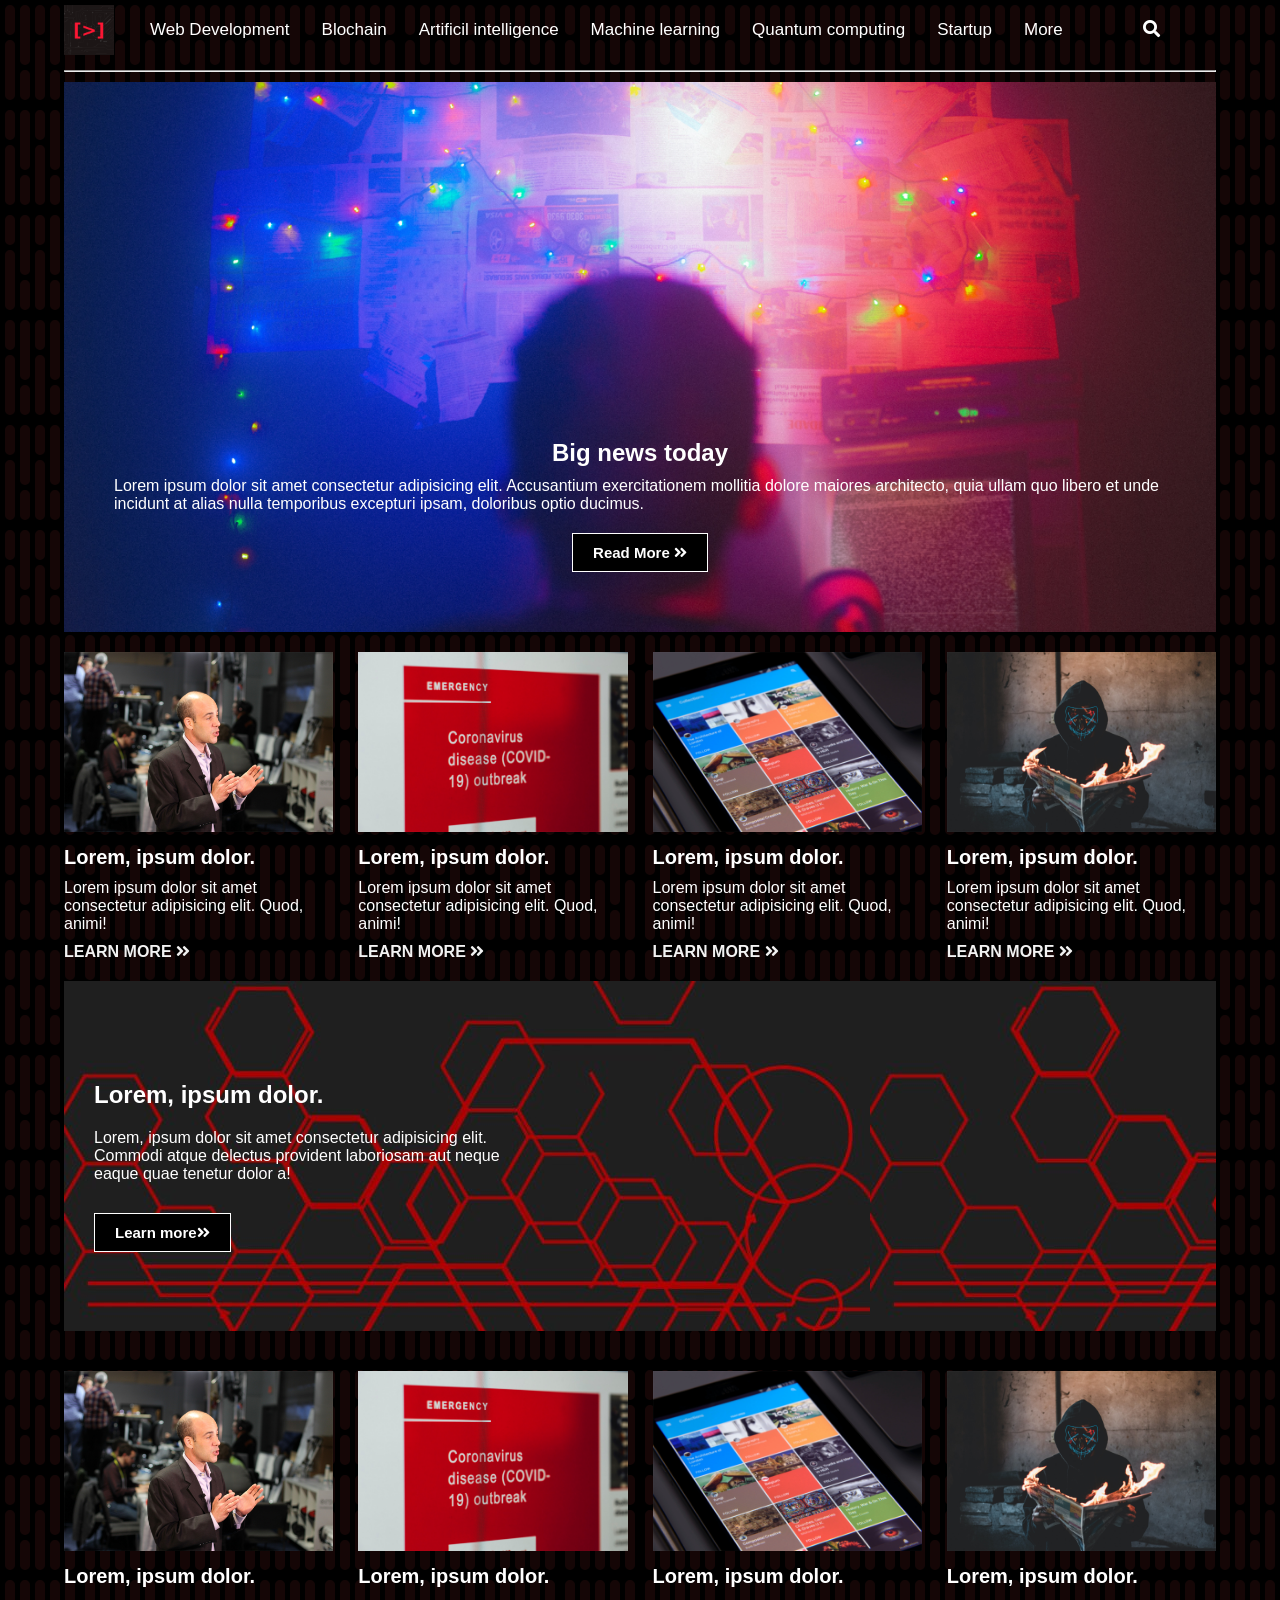
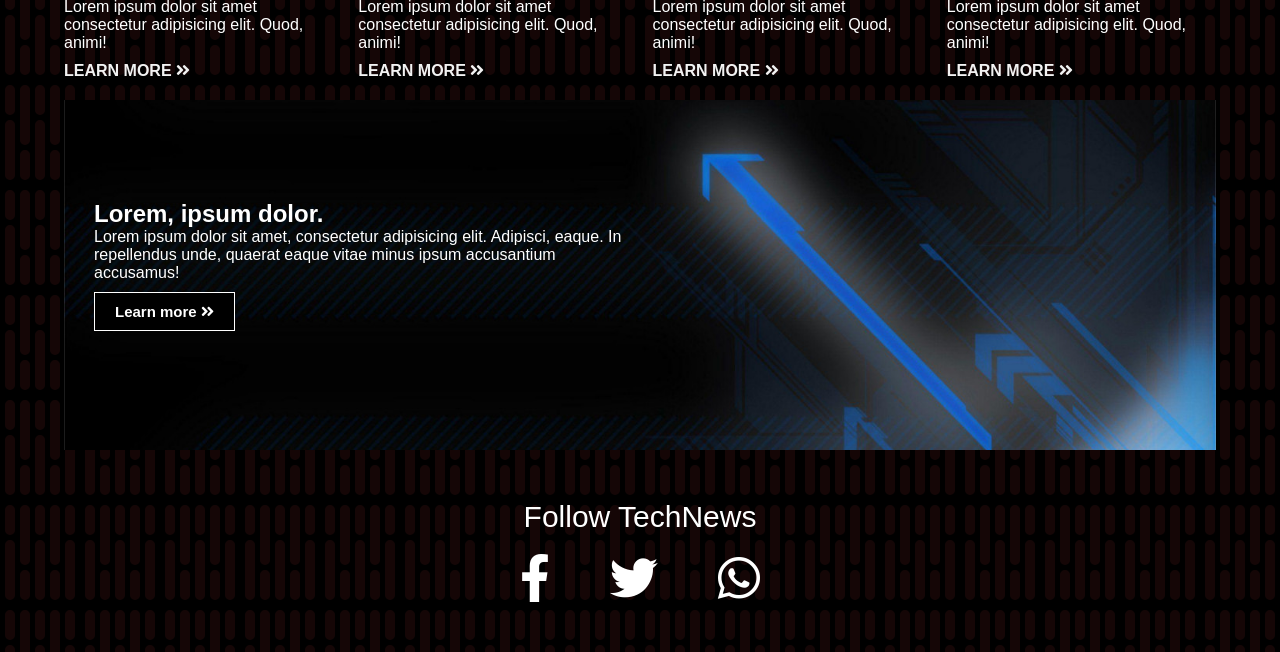
<file: TECHNEW/index.html>
<!DOCTYPE html>
<html lang="es">
<head>
    <meta charset="UTF-8">
    <meta name="viewport" content="width=device-width, initial-scale=1.0">
    <title>TechNew</title>
    <!--font awesone-->
    <link rel="stylesheet" href="https://cdnjs.cloudflare.com/ajax/libs/font-awesome/5.13.0/css/all.css">
    <link rel="stylesheet" href="styles.css">
</head>
<body>

    <div class="menu-btn">
        <i class="fas fa-bars fa-2x"></i>
    </div>


    <div class="container">
        <nav class="nav-main">
            <img src="ing/brand.png" alt="TechNew LOGO" class="nav-brand">
            <ul class="nav-menu">
                <li>
                    <a href="">Web Development</a>
                </li>
                <li>
                    <a href="">Blochain</a>
                </li>
                <li>
                    <a href="">Artificil intelligence</a>
                </li>
                <li>
                    <a href="">Machine learning</a>
                </li>
                <li>
                    <a href="">Quantum computing</a>
                </li>
                <li>
                    <a href="">Startup</a>
                </li>
                <li>
                    <a href="">More</a>
                </li>
            </ul>
            <ul class="nav-menu-right">
                <li>
                    <a href="#">
                        <i class="fas fa-search"></i>
                    </a>
                </li>
            </ul>
        </nav>
        <hr>

        <!--SHOWCASE-->
        <header class="showcase"> 
            <h2>Big news today</h2>
            <p>Lorem ipsum dolor sit amet consectetur adipisicing elit. Accusantium exercitationem mollitia dolore maiores architecto, quia ullam quo libero et unde incidunt at alias nulla temporibus excepturi ipsam, doloribus optio ducimus.</p>
            <a href="#" class="btn">Read More <i class="fas fa-angle-double-right"></i></a>
        </header>

        <!--NEWS CARDS-->
        <div class=" news-cards">
            <div>
                <img src="ing/news1.jpg" alt="noticia 1">
                <h3>Lorem, ipsum dolor.</h3>
                <p>Lorem ipsum dolor sit amet consectetur adipisicing elit. Quod, animi!</p>
                <a href="#">Learn More <i class="fas fa-angle-double-right"></i></a>
            </div>
            <div>
                <img src="ing/news2.jpg" alt="noticia 2">
                <h3>Lorem, ipsum dolor.</h3>
                <p>Lorem ipsum dolor sit amet consectetur adipisicing elit. Quod, animi!</p>
                <a href="#">Learn More <i class="fas fa-angle-double-right"></i></a>
            </div>
            <div>
                <img src="ing/news3.jpg" alt="noticia 3">
                <h3>Lorem, ipsum dolor.</h3>
                <p>Lorem ipsum dolor sit amet consectetur adipisicing elit. Quod, animi!</p>
                <a href="#">Learn More <i class="fas fa-angle-double-right"></i></a>
            </div>
            <div>
                <img src="ing/news4.jpg" alt="noticia 4">
                <h3>Lorem, ipsum dolor.</h3>
                <p>Lorem ipsum dolor sit amet consectetur adipisicing elit. Quod, animi!</p>
                <a href="#">Learn More <i class="fas fa-angle-double-right"></i></a>
            </div>
        </div>

        <section class="cards-banner-one">
            <div class="content">
                <h2>Lorem, ipsum dolor.</h2>
                <p>Lorem, ipsum dolor sit amet consectetur adipisicing elit. Commodi atque delectus provident laboriosam aut neque eaque quae tenetur dolor a!</p>
                <a href="https://news.un.org/es/events/cobertura-especial-de-noticias-onu-sobre-el-coronavirus" target="_blank" class="btn">Learn more<i class="fas fa-angle-double-right"></i></a> <!--target seria para que salte a una pestaña nueva-->
            </div>
        </section>

                <!--NEWS CARDS-->
        <div class=" news-cards">
            <div>
                <img src="ing/news1.jpg" alt="noticia 1">
                <h3>Lorem, ipsum dolor.</h3>
                <p>Lorem ipsum dolor sit amet consectetur adipisicing elit. Quod, animi!</p>
                <a href="#">Learn More <i class="fas fa-angle-double-right"></i></a>
            </div>
            <div>
                <img src="ing/news2.jpg" alt="noticia 2">
                <h3>Lorem, ipsum dolor.</h3>
                <p>Lorem ipsum dolor sit amet consectetur adipisicing elit. Quod, animi!</p>
                <a href="#">Learn More <i class="fas fa-angle-double-right"></i></a>
            </div>
            <div>
                <img src="ing/news3.jpg" alt="noticia 3">
                <h3>Lorem, ipsum dolor.</h3>
                <p>Lorem ipsum dolor sit amet consectetur adipisicing elit. Quod, animi!</p>
                <a href="#">Learn More <i class="fas fa-angle-double-right"></i></a>
            </div>
            <div>
                <img src="ing/news4.jpg" alt="noticia 4">
                <h3>Lorem, ipsum dolor.</h3>
                <p>Lorem ipsum dolor sit amet consectetur adipisicing elit. Quod, animi!</p>
                <a href="#">Learn More <i class="fas fa-angle-double-right"></i></a>
            </div>
        </div>

        <section class="cards-banner-two">
            <div class="content">
                <h2>Lorem, ipsum dolor.</h2>
                <p>Lorem ipsum dolor sit amet, consectetur adipisicing elit. Adipisci, eaque. In repellendus unde, quaerat eaque vitae minus ipsum accusantium accusamus!</p>
                <a href="#" class="btn">Learn more <i class="fas fa-angle-double-right"></i></a>
            </div>
        </section>

        <section class="social">
            <p>Follow TechNews</p>
            <ul class="links">
                <li> <a href="#">
                    <i class="fab fa-facebook-f"></i>
                </a></li><li> <a href="#">
                    <i class="fab fa-twitter"></i>
                </a></li><li> <a href="#">
                    <i class="fab fa-whatsapp"></i>
                </a></li>
            </ul>
        </section>


    </div>

    <script src="main.js"></script>
    
</body>
</html>
</file>
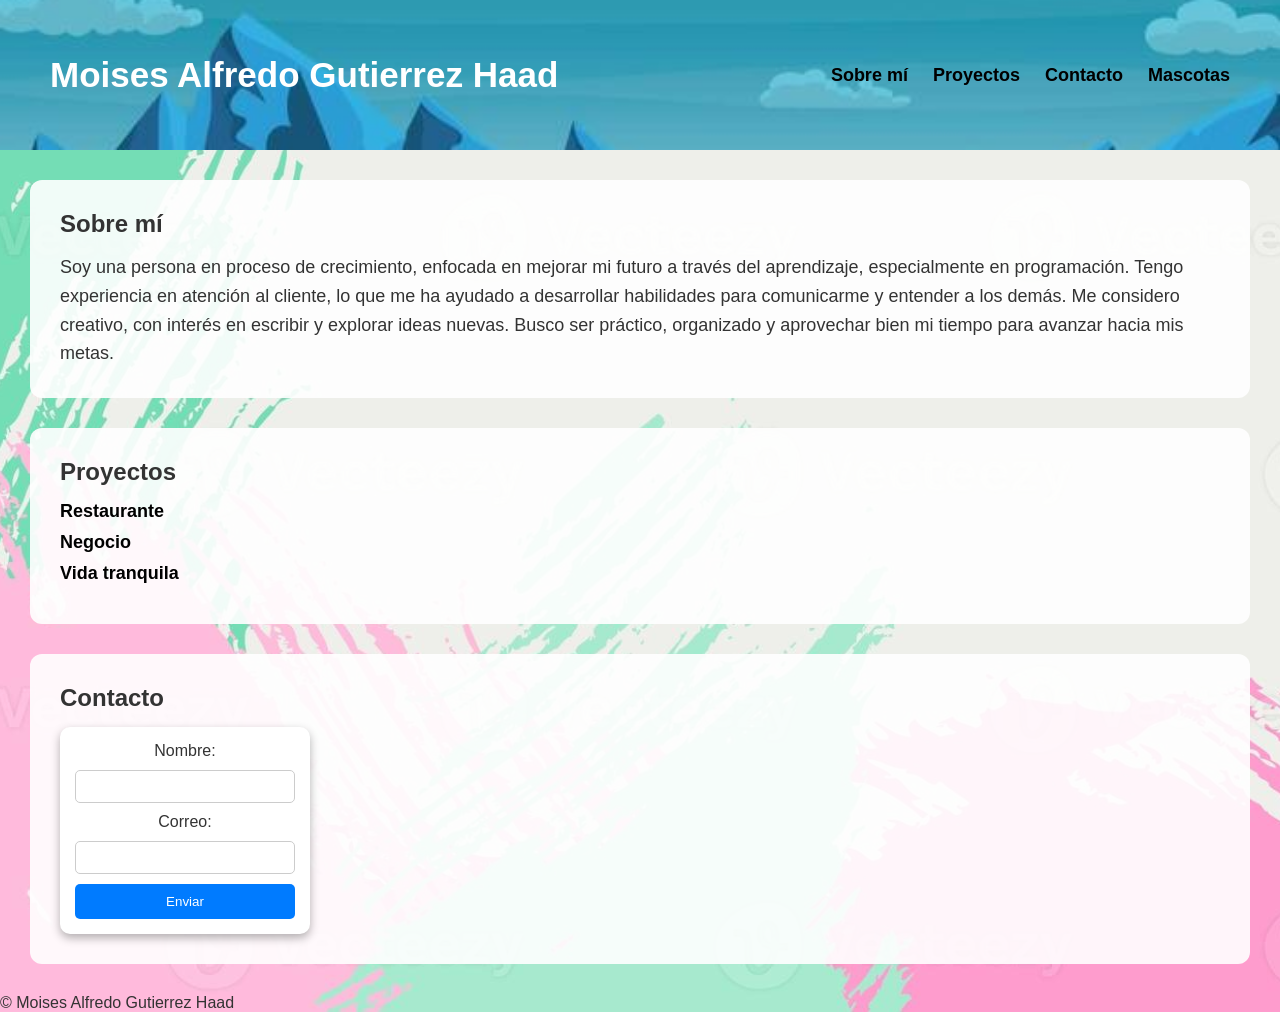
<file: RIWI/Semana_1/index.html>
<!DOCTYPE html>
<html lang="es">
<head>
    <meta charset="UTF-8">
    <meta name="viewport" content="width=device-width, initial-scale=1.0">
    <title>Mi Portafolio</title>
    <link rel="shortcut icon" href="imagenes/icono_pestaña.png" type="image/x-icon">
    <link rel="stylesheet" href="styles.css">
</head>

<body>

    <!-- ENCABEZADO -->
    <header class="headerportafolio">
        <nav class="navbar">
            <h1>Moises Alfredo Gutierrez Haad</h1>

            <ul class="listasportafolio">
                <li><a href="#sobre-mi"><strong>Sobre mí</strong></a></li>
                <li><a href="#proyectos"><strong>Proyectos</strong></a></li>
                <li><a href="#contacto"><strong>Contacto</strong></a></li>
                <li><a href="mascotas.html"><strong>Mascotas</strong></a></li>
            </ul>
        </nav>
    </header>

    <!-- CONTENIDO PRINCIPAL -->
    <main>

        <!-- SOBRE MI -->
        <section id="sobre-mi">
            <h2>Sobre mí</h2>
            <p class="parrafodemi">
                Soy una persona en proceso de crecimiento, enfocada en mejorar mi futuro a través del aprendizaje, especialmente en programación. 
                Tengo experiencia en atención al cliente, lo que me ha ayudado a desarrollar habilidades para comunicarme y entender a los demás. 
                Me considero creativo, con interés en escribir y explorar ideas nuevas. Busco ser práctico, organizado y aprovechar bien mi tiempo 
                para avanzar hacia mis metas.
            </p>
        </section>

        <!-- PROYECTOS -->
        <section id="proyectos">
            <h2>Proyectos</h2>
            <ul class="linkproyectos">
                <li><a href="#">Restaurante</a></li>
                <li><a href="#">Negocio</a></li>
                <li><a href="#">Vida tranquila</a></li>
            </ul>
        </section>

        <!-- CONTACTO -->
        <section id="contacto">
            <h2>Contacto</h2>
            <article>
                <form>
                    <label for="nombre">Nombre:</label>
                    <input type="text" id="nombre" name="nombre" required>

                    <label for="correo">Correo:</label>
                    <input type="email" id="correo" name="correo" required>
                    <button type="submit">Enviar</button>
                </form>
            </article>
        </section>

    </main>

    <footer>
        &copy; Moises Alfredo Gutierrez Haad
    </footer>

</body>
</html>
</file>
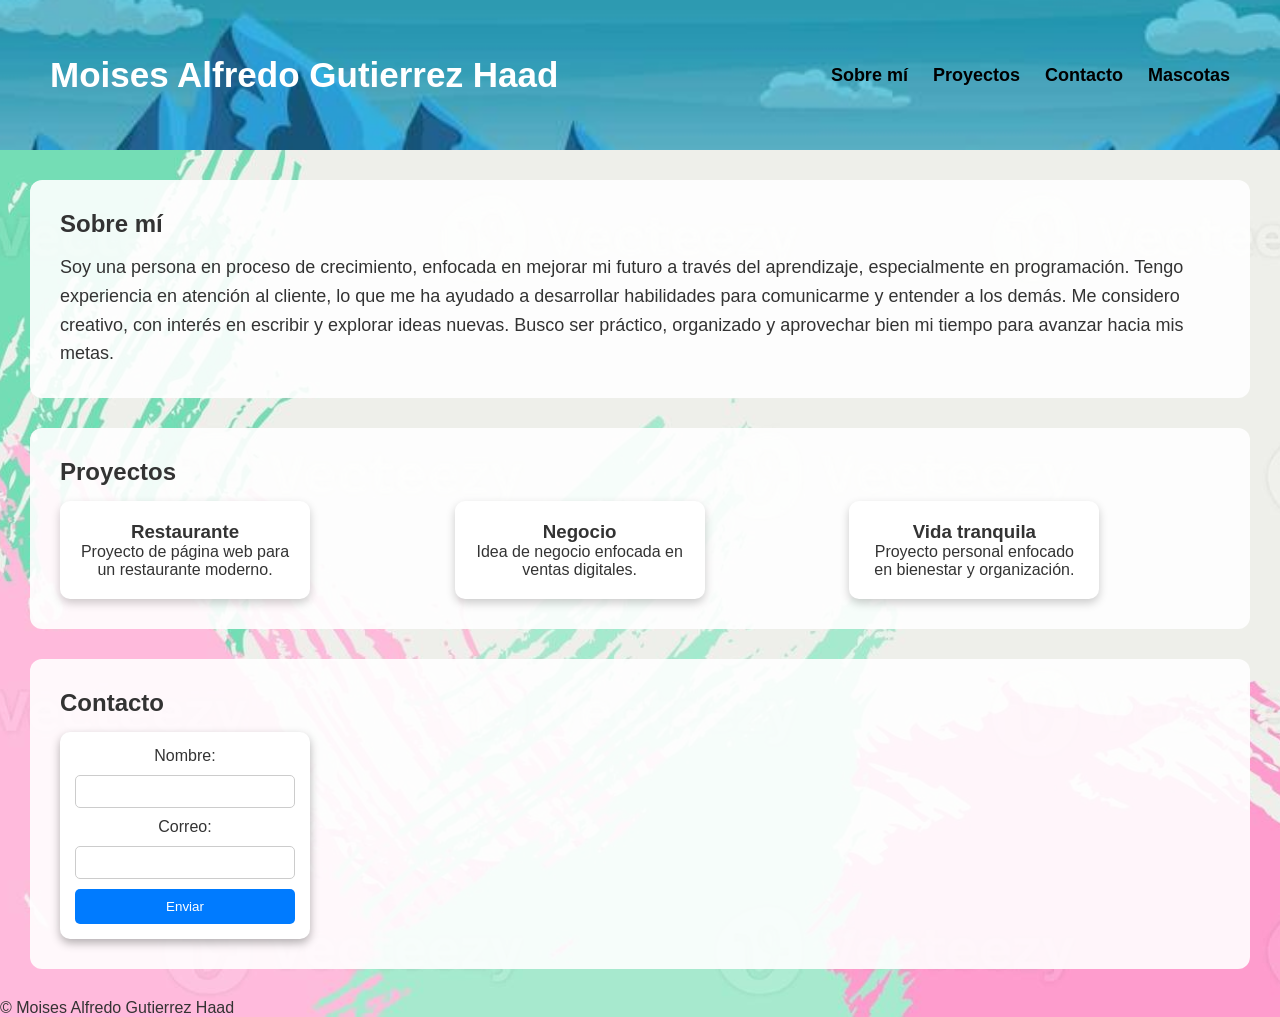
<file: RIWI/Semana_2/index.html>
<!DOCTYPE html>
<html lang="es">
<head>
    <meta charset="UTF-8">
    <meta name="viewport" content="width=device-width, initial-scale=1.0">
    <title>Mi Portafolio</title>
    <link rel="shortcut icon" href="imagenes/icono_pestaña.png" type="image/x-icon">
    <link rel="stylesheet" href="styles.css">
</head>

<body>

    <!-- ENCABEZADO -->
    <header class="headerportafolio">
        <nav class="navbar">
            <h1>Moises Alfredo Gutierrez Haad</h1>

            <ul class="listasportafolio">
                <li><a href="#sobre-mi"><strong>Sobre mí</strong></a></li>
                <li><a href="#proyectos"><strong>Proyectos</strong></a></li>
                <li><a href="#contacto"><strong>Contacto</strong></a></li>
                <li><a href="mascotas.html"><strong>Mascotas</strong></a></li>
            </ul>
        </nav>
    </header>

    <!-- CONTENIDO PRINCIPAL -->
    <main>

        <!-- SOBRE MI -->
        <section id="sobre-mi">
            <h2>Sobre mí</h2>
            <p class="parrafodemi">
                Soy una persona en proceso de crecimiento, enfocada en mejorar mi futuro a través del aprendizaje, especialmente en programación. 
                Tengo experiencia en atención al cliente, lo que me ha ayudado a desarrollar habilidades para comunicarme y entender a los demás. 
                Me considero creativo, con interés en escribir y explorar ideas nuevas. Busco ser práctico, organizado y aprovechar bien mi tiempo 
                para avanzar hacia mis metas.
            </p>
        </section>

        <!-- PROYECTOS -->
        <!-- PROYECTOS -->
<section id="proyectos">
    <h2>Proyectos</h2>

    <div class="proyectos-grid">
        <article class="card">
            <h3>Restaurante</h3>
            <p>Proyecto de página web para un restaurante moderno.</p>
        </article>

        <article class="card">
            <h3>Negocio</h3>
            <p>Idea de negocio enfocada en ventas digitales.</p>
        </article>

        <article class="card">
            <h3>Vida tranquila</h3>
            <p>Proyecto personal enfocado en bienestar y organización.</p>
        </article>
    </div>
</section>


        <!-- CONTACTO -->
        <section id="contacto">
            <h2>Contacto</h2>
            <article>
                <form>
                    <label for="nombre">Nombre:</label>
                    <input type="text" id="nombre" name="nombre" required>

                    <label for="correo">Correo:</label>
                    <input type="email" id="correo" name="correo" required>
                    <button type="submit">Enviar</button>
                </form>
            </article>
        </section>

    </main>

    <footer>
        &copy; Moises Alfredo Gutierrez Haad
    </footer>

</body>
</html>
</file>
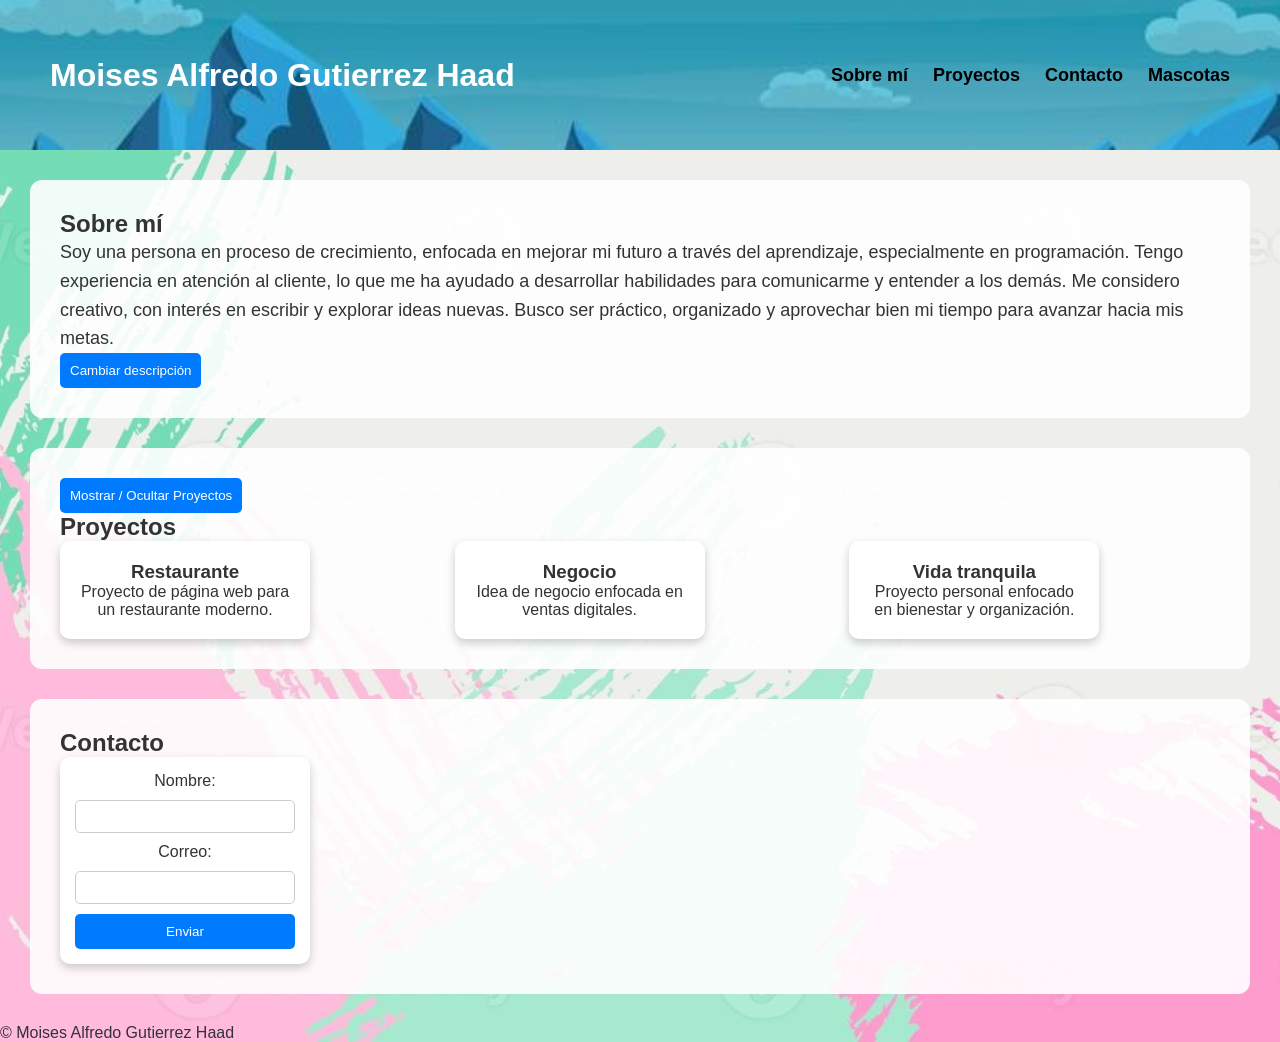
<file: RIWI/semana_3/index.html>
<!DOCTYPE html>
<html lang="es">
<head>
    <meta charset="UTF-8">
    <meta name="viewport" content="width=device-width, initial-scale=1.0">
    <title>Mi Portafolio</title>
    <link rel="shortcut icon" href="imagenes/icono_pestaña.png" type="image/x-icon">
    <link rel="stylesheet" href="styles.css">
</head>

<body>

    <!-- ENCABEZADO -->
    <header class="headerportafolio">
        <nav class="navbar">
            <h1>Moises Alfredo Gutierrez Haad</h1>

            <ul class="listasportafolio">
                <li><a href="#sobre-mi"><strong>Sobre mí</strong></a></li>
                <li><a href="#proyectos"><strong>Proyectos</strong></a></li>
                <li><a href="#contacto"><strong>Contacto</strong></a></li>
                <li><a href="mascotas.html"><strong>Mascotas</strong></a></li>
            </ul>
        </nav>
    </header>

    <!-- CONTENIDO PRINCIPAL -->
    <main>

        <!-- SOBRE MI -->
        <section id="sobre-mi">
            <h2>Sobre mí</h2>
            <p id="textoSobreMi" class="parrafodemi">
                Soy una persona en proceso de crecimiento, enfocada en mejorar mi futuro a través del aprendizaje, especialmente en programación. 
                Tengo experiencia en atención al cliente, lo que me ha ayudado a desarrollar habilidades para comunicarme y entender a los demás. 
                Me considero creativo, con interés en escribir y explorar ideas nuevas. Busco ser práctico, organizado y aprovechar bien mi tiempo 
                para avanzar hacia mis metas.
            </p>

            <button id="btnCambiarTexto">Cambiar descripción</button>
        </section>

        <!-- PROYECTOS -->
        <!-- PROYECTOS -->
<section id="proyectos">
    <h2>Proyectos</h2>

    <div class="proyectos-grid">
        <article class="card">
            <h3>Restaurante</h3>
            <p>Proyecto de página web para un restaurante moderno.</p>
        </article>

        <article class="card">
            <h3>Negocio</h3>
            <p>Idea de negocio enfocada en ventas digitales.</p>
        </article>

        <article class="card">
            <h3>Vida tranquila</h3>
            <p>Proyecto personal enfocado en bienestar y organización.</p>
        </article>
    </div>
</section>


        <!-- CONTACTO -->
        <section id="contacto">
            <h2>Contacto</h2>
            <article>
                <form>
                    <label for="nombre">Nombre:</label>
                    <input type="text" id="nombre" name="nombre" required>

                    <label for="correo">Correo:</label>
                    <input type="email" id="correo" name="correo" required>
                    <button type="submit">Enviar</button>
                </form>
            </article>
        </section>

    </main>

    <footer>
        &copy; Moises Alfredo Gutierrez Haad
    </footer>

    <script src="script.js"> </script>
</body>
</html>
</file>
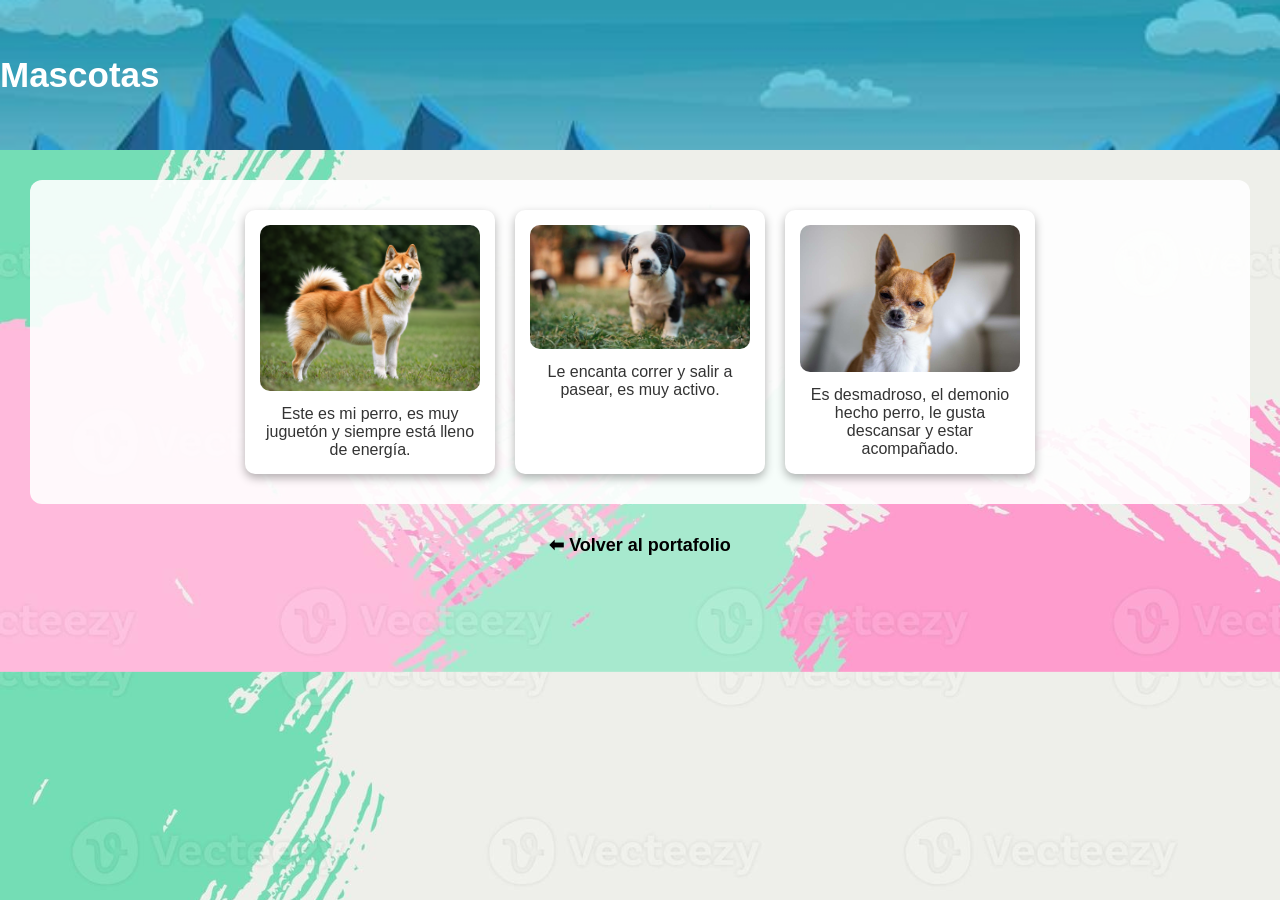
<file: RIWI/Semana_1/mascotas.html>
<!DOCTYPE html>
<html lang="es">
<head>
    <meta charset="UTF-8">
    <meta name="viewport" content="width=device-width, initial-scale=1.0">
    <title>Mascotas</title>
    <link rel="shortcut icon" href="imagenes/pagina_mascotas/icono_pestañas.png" type="image/x-icon">
    <link rel="stylesheet" href="styles.css">
</head>

<body>

    <!-- ENCABEZADO -->
    <header class="headerportafolio">
        <h1>Mascotas</h1>
    </header>

    <!-- CONTENIDO PRINCIPAL -->
    <main>

        <section class="galeria-mascotas">

            <article>
                <img src="imagenes/pagina_mascotas/perro1.png" alt="Perro chiba inu">
                <p>Este es mi perro, es muy juguetón y siempre está lleno de energía.</p>
            </article>

            <article>
                <img src="imagenes/pagina_mascotas/perro2.jpg" alt="cachorro">
                <p>Le encanta correr y salir a pasear, es muy activo.</p>
            </article>

            <article>
                <img src="imagenes/pagina_mascotas/perro3.jpg" alt="Perro chihuawa">
                <p>Es desmadroso, el demonio hecho perro, le gusta descansar y estar acompañado.</p>
            </article>

        </section>

        <!-- BOTÓN DE REGRESO -->
        <div style="text-align: center; margin: 20px;">
            <a href="index.html">⬅ Volver al portafolio</a>
        </div>

    </main>

</body>
</html>
</file>
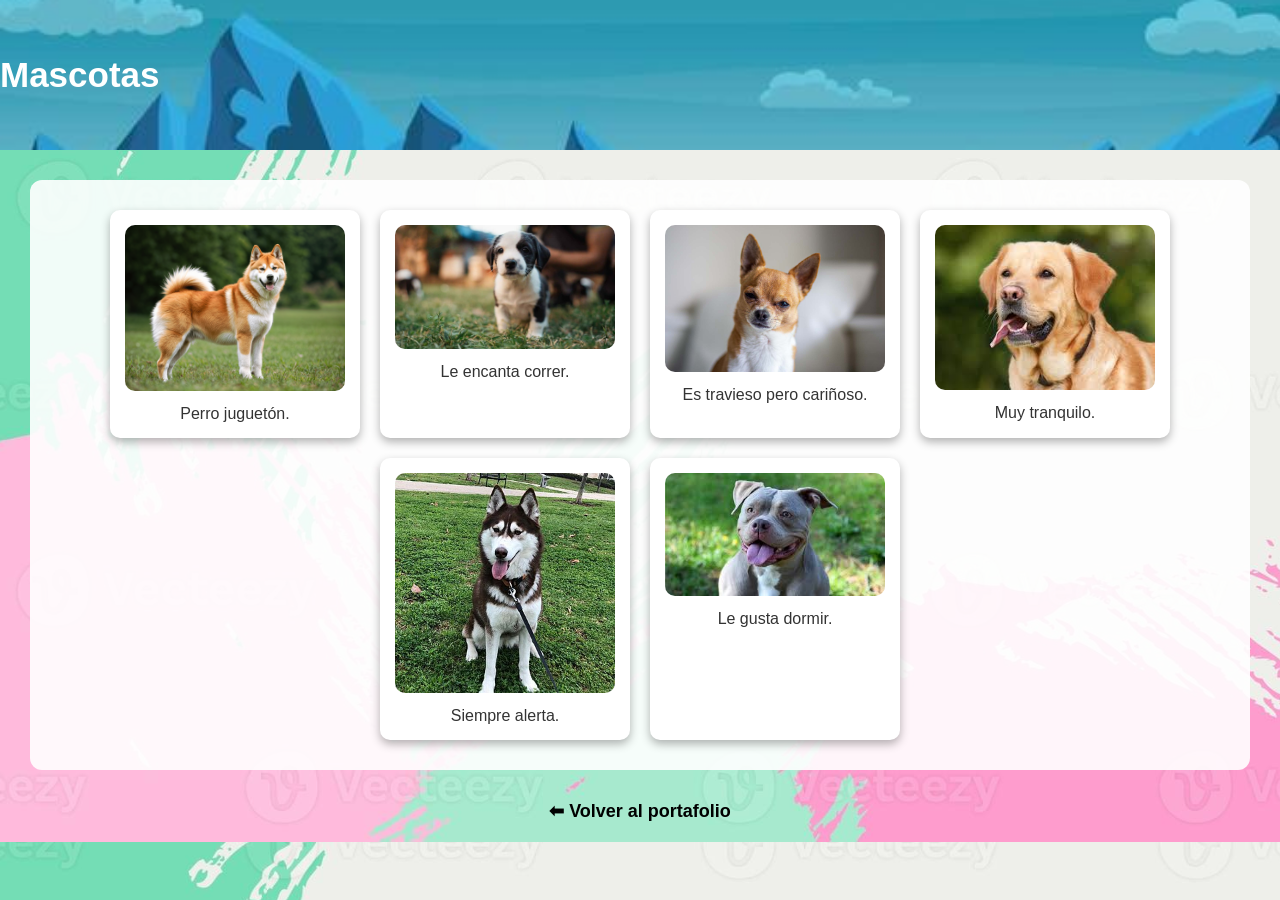
<file: RIWI/Semana_2/mascotas.html>
<!DOCTYPE html>
<html lang="es">
<head>
    <meta charset="UTF-8">
    <meta name="viewport" content="width=device-width, initial-scale=1.0">
    <title>Mascotas</title>
    <link rel="shortcut icon" href="imagenes/pagina_mascotas/icono_pestañas.png" type="image/x-icon">
    <link rel="stylesheet" href="styles.css">
</head>

<body>

    <!-- ENCABEZADO -->
    <header class="headerportafolio">
        <h1>Mascotas</h1>
    </header>

    <!-- CONTENIDO PRINCIPAL -->
    <main>

<section class="galeria-mascotas">

    <article>
        <img src="imagenes/pagina_mascotas/perro1.png">
        <p>Perro juguetón.</p>
    </article>

    <article>
        <img src="imagenes/pagina_mascotas/perro2.jpg">
        <p>Le encanta correr.</p>
    </article>

    <article>
        <img src="imagenes/pagina_mascotas/perro3.jpg">
        <p>Es travieso pero cariñoso.</p>
    </article>

    <article>
        <img src="imagenes/pagina_mascotas/perro4.jpg">
        <p>Muy tranquilo.</p>
    </article>

    <article>
        <img src="imagenes/pagina_mascotas/perro5.jpg">
        <p>Siempre alerta.</p>
    </article>

    <article>
        <img src="imagenes/pagina_mascotas/perro6.jpg">
        <p>Le gusta dormir.</p>
    </article>

</section>

        <!-- BOTÓN DE REGRESO -->
        <div style="text-align: center; margin: 20px;">
            <a href="index.html">⬅ Volver al portafolio</a>
        </div>

    </main>

</body>
</html>
</file>
<file: TECHNEW/styles.css>
* {
    box-sizing: border-box; /*esto es para que ocupe espaciado interno y externo */
    margin: 0; /*para que no haya margenes hacia fuera*/
    padding: 0; /*para que no haya espaciado hacia dentro*/
}

body{
    background: black;
    color: white;
    background-image: url("data:image/svg+xml,%3Csvg xmlns='http://www.w3.org/2000/svg' width='80' height='105' viewBox='0 0 80 105'%3E%3Cg fill-rule='evenodd'%3E%3Cg id='death-star' fill='%23d63f39' fill-opacity='0.1'%3E%3Cpath d='M20 10a5 5 0 0 1 10 0v50a5 5 0 0 1-10 0V10zm15 35a5 5 0 0 1 10 0v50a5 5 0 0 1-10 0V45zM20 75a5 5 0 0 1 10 0v20a5 5 0 0 1-10 0V75zm30-65a5 5 0 0 1 10 0v50a5 5 0 0 1-10 0V10zm0 65a5 5 0 0 1 10 0v20a5 5 0 0 1-10 0V75zM35 10a5 5 0 0 1 10 0v20a5 5 0 0 1-10 0V10zM5 45a5 5 0 0 1 10 0v50a5 5 0 0 1-10 0V45zm0-35a5 5 0 0 1 10 0v20a5 5 0 0 1-10 0V10zm60 35a5 5 0 0 1 10 0v50a5 5 0 0 1-10 0V45zm0-35a5 5 0 0 1 10 0v20a5 5 0 0 1-10 0V10z' /%3E%3C/g%3E%3C/g%3E%3C/svg%3E"); /* fondo de pantalla exportado desde otra pagina*/
    font-size: 16px;
    font-family: Arial, Helvetica, sans-serif;
}

a{
    color:white;
    text-decoration: none; /*decoracion de texto quita la linea del hypervinculo*/
}

ul{
    list-style: none; /*quita stylos que tenga por defecto*/
}

.container { 
    width: 90%; /* para que abarque el 90% de la pantalla*/
    margin: auto; /*quede centrado*/
}

/*navigation*/
.nav-main{
    font-size: 17px;
    display: flex; /*para acomodarlo al lado de la imagen*/
    justify-content: space-between; /*para usar el espacio disponible*/
    align-items: center; /*alinea al centro*/
    height: 60px;
    padding: 20px 0;
}

.nav-brand{
    width: 50px; /*Tamaño de la imagenx*/
} 

/*NAV LEFT*/
.nav-main ul {
    display: flex;
}

.nav-main ul li{
    padding: 10px;
}

.nav-main ul li a{ /*espaciado*/
    padding: 6px;
}


.nav-main ul li a:hover{ /*hover es para el surrayado cada vez que se pase el cursor sobre los link*/
    border-bottom: 2px solid white;
}

.nav-main ul.nav-menu{
    flex: 1;
    margin-left: 20px;
}

.nav-main ul.nav-menu-right{
    margin-right: 40px;
}

.menu-btn{
    position: absolute;
    cursor: pointer;
    top: 15px;
    right: 30px;
    z-index: 2; /*esto asegura que siempre este arriba*/
    display: none;
}

/*showcase*/

hr{
    margin: 10px 0;
}

.showcase{
    width: 100%;
    height: 550px;
    background: url(ing/showcase2.jpg) no-repeat center center/cover; /*primero no repeat para que no repita, y que abarque todo con center/cover*/
    padding: 50px;
    margin-bottom: 20px;
    display: flex; /*para central el texto*/
    flex-direction: column; /*justo debajo y centrado*/
    align-items: center; /*se acomoda al final pero al final de la imagen centrado*/
    justify-content: flex-end; /*se coloca al final de la imagen*/
}

.btn{
    cursor: pointer; /*permite cambiar el icono una vez me coloque en el readmore*/
    display: inline-block;
    border: 0;
    font-weight: bold;
    padding: 10px 20px;
    background: black;
    color: white;
    font-size: 15px;
    border: 1px solid white;
    margin: 10px 0;
}

.btn:hover{
    opacity: .3;
}

.showcase h2, 
.showcase p{
    margin-bottom: 10px;
} /* haciendo espaciado solamente de showcase h2 y p*/

/*NEWS CARDS*/

.news-cards{
    display: grid;
    grid-template-columns: repeat(4, 1fr);
    gap: 25px; /*espaciado de columnas*/
    margin: 10px 0;
    }

.news-cards img{
    width: 100%;
    height: 180px;
}

.news-cards h3{
    font-size: 20px;
    margin: 10px 0;
}

.news-cards a{
    padding: 10px 0;
    color: #f2f2f2;
    text-transform: uppercase;
    display: inline-block;
    font-weight: bold;
}

/*CARDS BANNER ONE*/

.cards-banner-one{
    width: 100%;
    height: 350px;
    background: url(ing/tech-red.jpg);
    margin-bottom: 40px;
}

.cards-banner-one .content{
    width: 40%;
    padding: 90px 0 0 30px;
    color: white;
}

.cards-banner-one p,
.cards-banner-one h2{
    margin: 10px 0 20px 0;
}

/*.cards-banner-two*/
.cards-banner-two{
    width: 100%;
    height: 350px;
    background: url(ing/image-five.jpg) no-repeat center center/cover;
}

.cards-banner-two .content{
    width: 50%;
    padding: 100px 0 0 30px;
}

/*Social*/

.social{
    margin: 50px;
}

.social p{
    text-align: center;
    font-size: 30px;
    margin-bottom: 20px;
}

.links{
    display: flex;
    justify-content: center;
    justify-content: center;
}

.links li{
    margin: 0 30px;
}

.links li i{
    font-size: 3rem;
}


@media (max-width: 700px){

    .menu-btn{
        display: block;
    }

    .nav-main ul.nav-menu{
        display: block;
        position: absolute;
        top: 0;
        left: 0;
        background: gray;
        height: 100%;
        transform: translate(-20px);
        padding: 30px;
        opacity: .9;
        transform: translateX(-400px);
        transition: transform .5s ease-in-out;
    }

    .nav-main ul.nav-menu.show{
        transform: translateX(-20px);
    }

    .nav-main ul.nav.menu li{
        padding: 20px;
        font-size: 14px;
    }

    .news-cards{
        grid-template-columns: repeat(2,1fr);
    }

    .cards-banner-one .content,
    .cards-banner-two{
        width: 80%;
    }
}

@media (max-width: 500px){
    body{
        background: blue;
    }
    .news-cards {
        grid-template-columns: 1fr;
    }

    .cards-banner-one,
    .cards-banner-two{
        width: 100%;
        padding: 60px 20px;
    }
}
</file>
<file: RIWI/Semana_1/styles.css>
/* RESET GENERAL */
*{
    margin: 0;
    padding: 0;
    box-sizing: border-box;
}

/* ESTILO GENERAL DEL BODY */
body{
    font-family: Arial, Helvetica, sans-serif;
    background-image: url(imagenes/FondoBody.jpg);
    background-position: center;
    background-size: cover;
    color: #333;
}

/* HEADER */
.headerportafolio{
    background-image: url(imagenes/portafoliofondo.jpg);
    background-position: center;
    background-size: cover;
    height: 150px;
    display: flex;
    align-items: center;
}

/* NAVBAR */
.navbar{
    width: 100%;
    display: flex;
    justify-content: space-between;
    align-items: center;
    padding: 0 50px;
}

/* TITULO */
h1{
    font-size: 35px;
    color: white;
}

/* MENU */
.listasportafolio{
    display: flex;
    gap: 25px;
    list-style: none;
}

/* LINKS */
a{
    text-decoration: none;
    color: black;
    font-size: 18px;
    font-weight: bold;
    transition: 0.3s;
}

/* HOVER */
a:hover{
    color: #007BFF;
    border-bottom: 2px solid #007BFF;
}

/* SECCIONES */
section{
    background-color: rgba(255, 255, 255, 0.9);
    margin: 30px;
    padding: 30px;
    border-radius: 12px;
}

/* TITULOS DE SECCIÓN */
h2{
    margin-bottom: 15px;
}

/* PÁRRAFO SOBRE MÍ */
.parrafodemi{
    font-size: 18px;
    line-height: 1.6;
}

/* PROYECTOS */
.linkproyectos{
    list-style: none;
}

.linkproyectos li{
    margin-bottom: 10px;
}

/* FORMULARIO */
form{
    display: flex;
    flex-direction: column;
    gap: 10px;
    max-width: 300px;
}

input{
    padding: 8px;
    border-radius: 5px;
    border: 1px solid #ccc;
}

button{
    padding: 10px;
    border: none;
    border-radius: 5px;
    background-color: #007BFF;
    color: white;
    cursor: pointer;
    transition: 0.3s;
}

button:hover{
    background-color: #0056b3;
}

/* GALERÍA DE MASCOTAS */
.galeria-mascotas{
    display: flex;
    justify-content: center;
    gap: 20px;
    flex-wrap: wrap;
}

/* TARJETAS DE MASCOTAS */
article{
    background-color: white;
    padding: 15px;
    border-radius: 10px;
    width: 250px;
    text-align: center;
    box-shadow: 0px 4px 10px rgba(0,0,0,0.3);
}

/* IMÁGENES */
img{
    width: 100%;
    border-radius: 10px;
    margin-bottom: 10px;
}
</file>
<file: RIWI/Semana_2/styles.css>
/* RESET GENERAL */
*{
    margin: 0;
    padding: 0;
    box-sizing: border-box;
}

/* ESTILO GENERAL DEL BODY */
body{
    font-family: Arial, Helvetica, sans-serif;
    background-image: url(imagenes/FondoBody.jpg);
    background-position: center;
    background-size: cover;
    color: #333;
}

/* HEADER */
.headerportafolio{
    background-image: url(imagenes/portafoliofondo.jpg);
    background-position: center;
    background-size: cover;
    height: 150px;
    display: flex;
    align-items: center;
    justify-content: space-between;
    position: relative;
}

/* NAVBAR */
.navbar{
    width: 100%;
    display: flex;
    justify-content: space-between;
    align-items: center;
    padding: 0 50px;
    gap: 20px;
}

/* TITULO */
h1{
    font-size: 35px;
    color: white;
}

/* MENU */
.listasportafolio{
    display: flex;
    gap: 25px;
    list-style: none;
}

/* LINKS */
a{
    text-decoration: none;
    color: black;
    font-size: 18px;
    font-weight: bold;
    transition: 0.3s;
}

/* HOVER */
a:hover{
    color: #007BFF;
    border-bottom: 2px solid #007BFF;
}

/* SECCIONES */
section{
    background-color: rgba(255, 255, 255, 0.9);
    margin: 30px;
    padding: 30px;
    border-radius: 12px;
}

/* TITULOS DE SECCIÓN */
h2{
    margin-bottom: 15px;
}

/* PÁRRAFO SOBRE MÍ */
.parrafodemi{
    font-size: 18px;
    line-height: 1.6;
}

/* PROYECTOS */
.linkproyectos{
    list-style: none;
}

.linkproyectos li{
    margin-bottom: 10px;
}

/* FORMULARIO */
form{
    display: flex;
    flex-direction: column;
    gap: 10px;
    max-width: 300px;
}

input{
    padding: 8px;
    border-radius: 5px;
    border: 1px solid #ccc;
}

button{
    padding: 10px;
    border: none;
    border-radius: 5px;
    background-color: #007BFF;
    color: white;
    cursor: pointer;
    transition: 0.3s;
}

button:hover{
    background-color: #0056b3;
}

/* GALERÍA DE MASCOTAS */
.galeria-mascotas{
    display: flex;
    justify-content: center;
    gap: 20px;
    flex-wrap: wrap;
}

/* TARJETAS DE MASCOTAS */
article{
    background-color: white;
    padding: 15px;
    border-radius: 10px;
    width: 250px;
    text-align: center;
    box-shadow: 0px 4px 10px rgba(0,0,0,0.3);
}

/* IMÁGENES */
img{
    width: 100%;
    border-radius: 10px;
    margin-bottom: 10px;
}

.proyectos-grid{
    display: grid;
    grid-template-columns: repeat(auto-fit, minmax(250px, 1fr));
    gap: 24px;
}

.card{
    background: white;
    padding: 20px;
    border-radius: 10px;
    box-shadow: 0px 4px 10px rgba(0,0,0,0.2);
    transition: transform 0.3s;
}

.card:hover{
    transform: scale(1.05);
}

.galeria-mascotas{
    display: flex;
    flex-wrap: wrap;
    justify-content: center;
    gap: 20px;
}
</file>
<file: RIWI/semana_3/styles.css>
:root{
    --color-principal: #007BFF;
    --color-secundario: #0056b3;
    --color-fondo: rgba(255,255,255,0.9);
    --fuente: Arial, Helvetica, sans-serif;
}


/* RESET GENERAL */
*{
    margin: 0;
    padding: 0;
    box-sizing: border-box;
}

/* ESTILO GENERAL DEL BODY */
body{
    font-family: Arial, Helvetica, sans-serif;
    background-image: url(imagenes/FondoBody.jpg);
    background-position: center;
    background-size: cover;
    color: #333;
}

/* HEADER */
.headerportafolio{
    background-image: url(imagenes/portafoliofondo.jpg);
    background-position: center;
    background-size: cover;
    height: 150px;
    display: flex;
    align-items: center;
    justify-content: space-between;
    position: relative;
}

/* NAVBAR */
.navbar{
    width: 100%;
    display: flex;
    justify-content: space-between;
    align-items: center;
    padding: 0 50px;
    gap: 20px;
}

/* TITULO */
h1{
    font-size: 2rem;
    color: white;
}

/* MENU */
.listasportafolio{
    display: flex;
    gap: 25px;
    list-style: none;
}

/* LINKS */
a{
    text-decoration: none;
    color: black;
    font-size: 18px;
    font-weight: bold;
    transition: 0.3s;
}

/* HOVER */
a:hover{
    color: #007BFF;
    border-bottom: 2px solid #007BFF;
}

/* SECCIONES */
section{
    background-color: rgba(255, 255, 255, 0.9);
    margin: 30px;
    padding: 30px;
    border-radius: 12px;
}

/* TITULOS DE SECCIÓN */
h2{
    font-size: 1.5rem;
}

p{
    font-size: 1rem;
}

/* PÁRRAFO SOBRE MÍ */
.parrafodemi{
    font-size: 18px;
    line-height: 1.6;
}

/* PROYECTOS */
.linkproyectos{
    list-style: none;
}

.linkproyectos li{
    margin-bottom: 10px;
}

/* FORMULARIO */
form{
    display: flex;
    flex-direction: column;
    gap: 10px;
    max-width: 300px;
}

input{
    padding: 8px;
    border-radius: 5px;
    border: 1px solid #ccc;
}

button{
    padding: 10px;
    border: none;
    border-radius: 5px;
    background-color: #007BFF;
    color: white;
    cursor: pointer;
    transition: 0.3s;
}

button:hover{
    background-color: #0056b3;
}

/* GALERÍA DE MASCOTAS */
.galeria-mascotas{
    display: flex;
    justify-content: center;
    gap: 20px;
    flex-wrap: wrap;
}

/* TARJETAS DE MASCOTAS */
article{
    background-color: white;
    padding: 15px;
    border-radius: 10px;
    width: 250px;
    text-align: center;
    box-shadow: 0px 4px 10px rgba(0,0,0,0.3);
}

/* IMÁGENES */
img{
    max-width: 100%;
    height: auto;
}

.proyectos-grid{
    display: grid;
    grid-template-columns: repeat(auto-fit, minmax(250px, 1fr));
    gap: 24px;
}

.card{
    background: white;
    padding: 20px;
    border-radius: 10px;
    box-shadow: 0px 4px 10px rgba(0,0,0,0.2);
    transition: transform 0.3s;
}

.card:hover{
    transform: scale(1.05);
}

.galeria-mascotas{
    display: flex;
    flex-wrap: wrap;
    justify-content: center;
    gap: 20px;
}

.card, article{
    background: white;
    border-radius: 10px;
    box-shadow: 0px 4px 10px rgba(0,0,0,0.2);
}
    

@media (max-width: 600px){

    .navbar{
        flex-direction: column;
        text-align: center;
    }

    .listasportafolio{
        flex-direction: column;
        gap: 10px;
    }

    .proyectos-grid{
        grid-template-columns: 1fr;
    }

    .galeria-mascotas{
        display: grid;
        grid-template-columns: repeat(2, 1fr);
    }
}


@media (max-width: 600px){

    .navbar{
        flex-direction: column;
        text-align: center;
    }

    .listasportafolio{
        flex-direction: column;
        gap: 10px;
    }

    .proyectos-grid{
        grid-template-columns: 1fr;
    }

    .galeria-mascotas{
        display: grid;
        grid-template-columns: repeat(2, 1fr);
    }
}

@media (min-width: 601px) and (max-width: 1024px){

    .proyectos-grid{
        grid-template-columns: repeat(2, 1fr);
    }

    .galeria-mascotas{
        display: grid;
        grid-template-columns: repeat(3, 1fr);
    }
}

@media (min-width: 1025px){

    .proyectos-grid{
        grid-template-columns: repeat(3, 1fr);
    }

}

.card, article{
    background: white;
    border-radius: 10px;
    box-shadow: 0px 4px 10px rgba(0,0,0,0.2);
}
</file>
